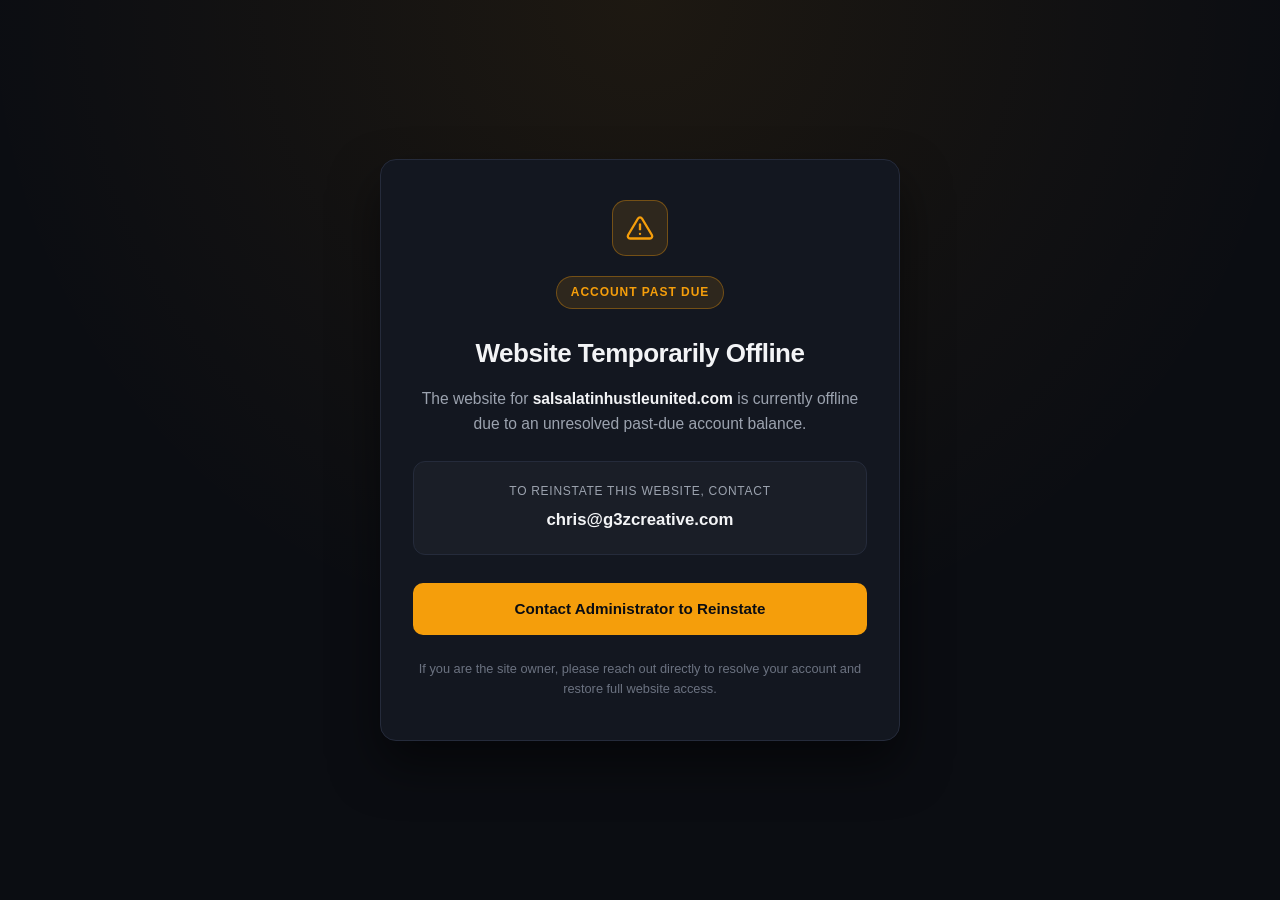
<file: index.html>
<!DOCTYPE html>
<html lang="en">
<head>
  <meta charset="utf-8">
  <title>Website Suspended — Salsa &amp; Latin Hustle United</title>
  <meta name="viewport" content="width=device-width, initial-scale=1">
  <meta name="robots" content="noindex, nofollow">
  <link href="images/favicon.ico" rel="shortcut icon" type="image/x-icon">
  <style>
    :root {
      --bg: #0b0d12;
      --card-bg: #131720;
      --card-border: #252b3b;
      --text-primary: #f3f4f6;
      --text-secondary: #9ca3af;
      --accent-amber: #f59e0b;
      --accent-amber-bg: rgba(245, 158, 11, 0.12);
      --accent-amber-border: rgba(245, 158, 11, 0.35);
      --btn-bg: #f59e0b;
      --btn-text: #0b0d12;
      --btn-hover: #fbbf24;
    }

    * {
      box-sizing: border-box;
      margin: 0;
      padding: 0;
    }

    body {
      min-height: 100dvh;
      display: grid;
      place-items: center;
      padding: 1.5rem;
      background-color: var(--bg);
      background-image: radial-gradient(circle at 50% 0%, rgba(245, 158, 11, 0.08) 0%, transparent 60%);
      color: var(--text-primary);
      font-family: -apple-system, BlinkMacSystemFont, "Segoe UI", Roboto, Helvetica, Arial, sans-serif;
      line-height: 1.6;
      -webkit-font-smoothing: antialiased;
    }

    main {
      width: 100%;
      max-width: 520px;
      background: var(--card-bg);
      border: 1px solid var(--card-border);
      border-radius: 16px;
      padding: 2.5rem 2rem;
      text-align: center;
      box-shadow: 0 24px 48px rgba(0, 0, 0, 0.5);
    }

    .badge {
      display: inline-flex;
      align-items: center;
      gap: 0.5rem;
      padding: 0.375rem 0.875rem;
      border-radius: 9999px;
      background: var(--accent-amber-bg);
      border: 1px solid var(--accent-amber-border);
      color: var(--accent-amber);
      font-size: 0.75rem;
      font-weight: 700;
      letter-spacing: 0.08em;
      text-transform: uppercase;
      margin-bottom: 1.5rem;
    }

    .icon-wrap {
      width: 56px;
      height: 56px;
      margin: 0 auto 1.25rem;
      border-radius: 14px;
      background: var(--accent-amber-bg);
      border: 1px solid var(--accent-amber-border);
      display: grid;
      place-items: center;
      color: var(--accent-amber);
    }

    h1 {
      font-size: 1.625rem;
      font-weight: 700;
      letter-spacing: -0.02em;
      margin-bottom: 0.75rem;
      color: var(--text-primary);
    }

    p {
      color: var(--text-secondary);
      font-size: 0.975rem;
      margin-bottom: 1.5rem;
    }

    .domain {
      color: var(--text-primary);
      font-weight: 600;
    }

    .contact-box {
      background: rgba(255, 255, 255, 0.03);
      border: 1px solid var(--card-border);
      border-radius: 12px;
      padding: 1.25rem;
      margin-bottom: 1.75rem;
    }

    .contact-label {
      font-size: 0.75rem;
      text-transform: uppercase;
      letter-spacing: 0.06em;
      color: var(--text-secondary);
      margin-bottom: 0.35rem;
    }

    .contact-email {
      font-size: 1.05rem;
      font-weight: 600;
      color: var(--text-primary);
      text-decoration: none;
      word-break: break-all;
    }

    .contact-email:hover {
      color: var(--accent-amber);
    }

    .cta-button {
      display: inline-flex;
      align-items: center;
      justify-content: center;
      width: 100%;
      padding: 0.875rem 1.5rem;
      border-radius: 10px;
      background: var(--btn-bg);
      color: var(--btn-text);
      font-size: 0.95rem;
      font-weight: 700;
      text-decoration: none;
      transition: background-color 0.15s ease, transform 0.1s ease;
    }

    .cta-button:hover {
      background: var(--btn-hover);
    }

    .cta-button:active {
      transform: translateY(1px);
    }

    .footer-note {
      margin-top: 1.5rem;
      margin-bottom: 0;
      font-size: 0.8rem;
      color: #6b7280;
    }
  </style>
</head>
<body>
  <main>
    <div class="icon-wrap" aria-hidden="true">
      <svg xmlns="http://www.w3.org/2000/svg" width="28" height="28" viewBox="0 0 24 24" fill="none" stroke="currentColor" stroke-width="2" stroke-linecap="round" stroke-linejoin="round">
        <path d="M10.29 3.86L1.82 18a2 2 0 0 0 1.71 3h16.94a2 2 0 0 0 1.71-3L13.71 3.86a2 2 0 0 0-3.42 0z"></path>
        <line x1="12" y1="9" x2="12" y2="13"></line>
        <line x1="12" y1="17" x2="12.01" y2="17"></line>
      </svg>
    </div>

    <div class="badge">Account Past Due</div>

    <h1>Website Temporarily Offline</h1>

    <p>
      The website for <span class="domain">salsalatinhustleunited.com</span> is currently offline due to an unresolved past-due account balance.
    </p>

    <div class="contact-box">
      <div class="contact-label">To Reinstate This Website, Contact</div>
      <a class="contact-email" href="mailto:chris@g3zcreative.com?subject=Website%20Reinstatement%20-%20salsalatinhustleunited.com">
        chris@g3zcreative.com
      </a>
    </div>

    <a class="cta-button" href="mailto:chris@g3zcreative.com?subject=Website%20Reinstatement%20-%20salsalatinhustleunited.com">
      Contact Administrator to Reinstate
    </a>

    <p class="footer-note">
      If you are the site owner, please reach out directly to resolve your account and restore full website access.
    </p>
  </main>
</body>
</html>
</file>
